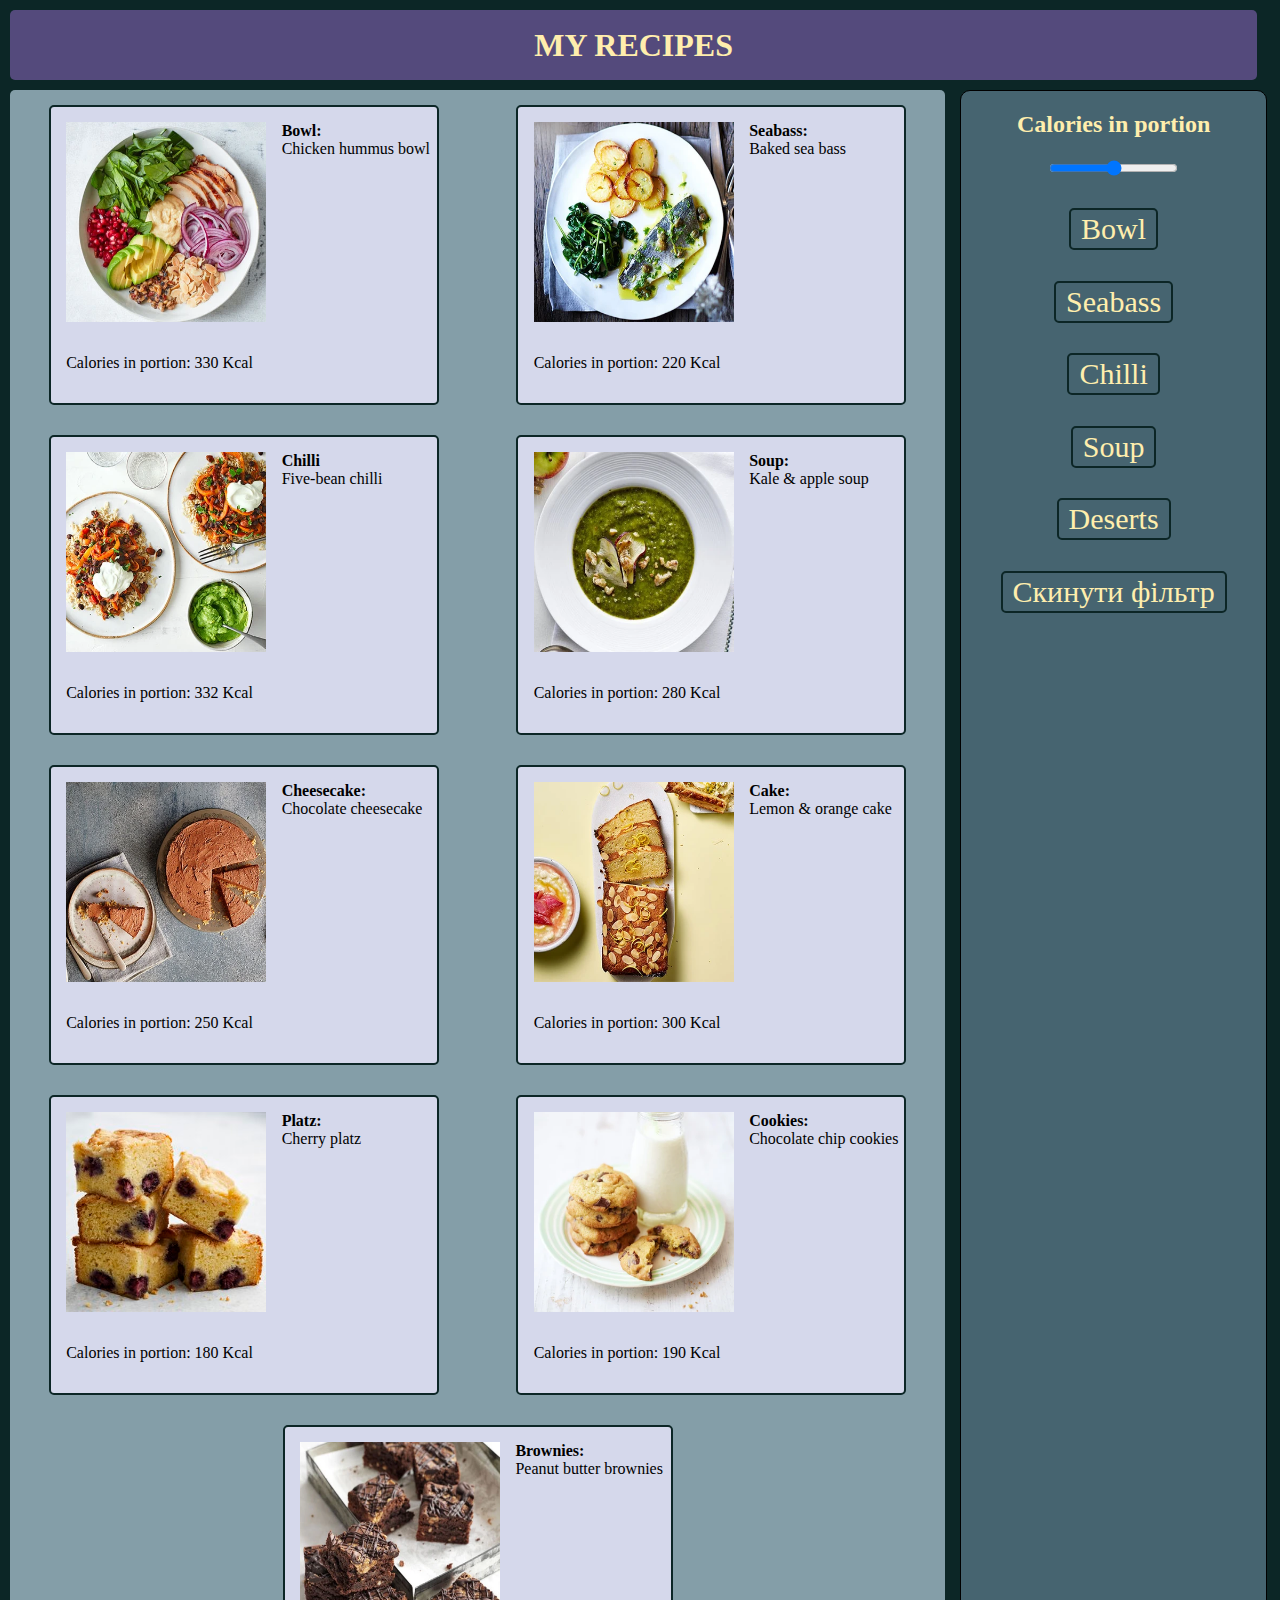
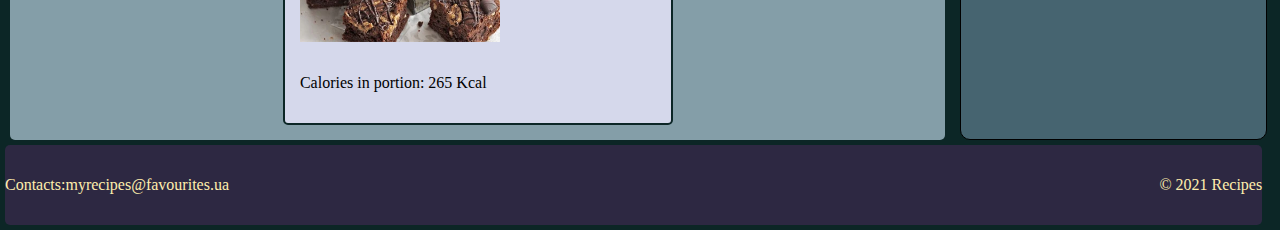
<file: index.html>
<!DOCTYPE html>
<html lang="en">
<head>
    <meta charset="UTF-8">
    <meta http-equiv="X-UA-Compatible" content="IE=edge">
    <meta name="viewport" content="width=device-width, initial-scale=1.0">
    <link rel="stylesheet" href="style.css">
    <title>My Recipes</title>
</head>
<body>
    <header>
        <h1>MY RECIPES</h1>
    </header>
    <div class="container">
        <input type="radio" name="food" id="bowl">
        <input type="radio" name="food" id="seabass">
        <input type="radio" name="food" id="chilli">
        <input type="radio" name="food" id="soup">
        <input type="radio" name="food" id="deserts">
        <input type="radio" name="food" id="reset">
        <div class="card bowl">
            <img src="images/bowl.jpg" alt="">
            <div class="desc"><span class="type">Bowl:</span><br>Chicken hummus bowl</div>
            <div class="calorie">Calories in portion: 330 Kcal</div>
        </div>
        <div class="card seabass">
            <img src="images/seabass.jpg" alt="">
            <div class="desc"><span class="type">Seabass:</span><br>Baked sea bass</div>
            <div class="calorie">Calories in portion: 220 Kcal</div>
        </div>
        <div class="card chilli">
            <img src="images/chilli.jpg" alt="">
            <div class="desc"><span class="type">Chilli</span><br>Five-bean chilli</div>
            <div class="calorie">Calories in portion: 332 Kcal</div>
        </div>
        <div class="card soup">
            <img src="images/soup.jpg" alt="">
            <div class="desc"><span class="type">Soup:</span><br>Kale & apple soup</div>
            <div class="calorie">Calories in portion: 280 Kcal</div>
        </div>
        <div class="card deserts">
            <img src="images/cheesecake.jpg" alt="">
            <div class="desc"><span class="type">Cheesecake:</span><br>Chocolate cheesecake</div>
            <div class="calorie">Calories in portion: 250 Kcal</div>
        </div>
        <div class="card deserts">
            <img src="images/cake.jpg" alt="">
            <div class="desc"><span class="type">Cake:</span><br>Lemon & orange cake</div>
            <div class="calorie">Calories in portion: 300 Kcal</div>
        </div>
        <div class="card deserts">
            <img src="images/platz.jpg" alt="">
            <div class="desc"><span class="type">Platz:</span><br>Cherry platz</div>
            <div class="calorie">Calories in portion: 180 Kcal</div>
        </div>
        <div class="card deserts">
            <img src="images/cookies.jpg" alt="">
            <div class="desc"><span class="type">Cookies:</span><br> Chocolate chip cookies</div>
            <div class="calorie">Calories in portion: 190 Kcal</div>
        </div>
        <div class="card deserts">
            <img src="images/brownies.jpg" alt="">
            <div class="desc"><span class="type">Brownies:</span><br>Peanut butter brownies</div>
            <div class="calorie">Calories in portion: 265 Kcal</div>
        </div>
    </div>
    <div class="filter">
        <h2>Calories in portion</h2>
        <input type="range" name="range" id="range">
        <label for="bowl">Bowl</label>
        <label for="seabass">Seabass</label>
        <label for="chilli">Chilli</label>
        <label for="soup">Soup</label>
        <label for="deserts">Deserts</label>
        <label for="reset">Скинути фільтр</label>
    </div>
    <footer>
        <span>Contacts: </span>
        <span>myrecipes@favourites.ua</span>
        <span class="copyright">© 2021 Recipes</span>
    </footer>
</body>
</html>
</file>
<file: style.css>
* {
  box-sizing: border-box;
}
body {
  margin: 0px;
  padding: 0px;
  display: grid;
  grid-template-columns: 75vw 24vw;
  grid-template-rows: 10vh auto 10vh;
  grid-template-areas:
    "header     header "
    "container filter"
    "footer footer ";
    background-color: #0C2626;
}

header {
  grid-area: header;
  display: flex;
  justify-content: center;
  align-items: center;
  color: #ffeead;
  background-color: #544A7C;
  margin: 10px;
  border-radius: 5px;
}
.container {
  grid-area: container;
  display: flex;
  flex-wrap: wrap;
  margin-left: 10px;
  margin-right: 15px;
  justify-content: space-around;
  background-color: #849EA8;
  border-radius: 5px;
}
.filter {
  grid-area: filter;
  border: 1px solid black;
  border-radius: 10px;
  display: flex;
  flex-direction: column;
  justify-content: flex-start;
  align-items: center;
  color: #ffeead;
  background-color: #466470;
}
footer {
  grid-area: footer;
  margin-top: 10px;
  display: flex;
  align-items: center;
  background-color: #2D2842;
  margin: 5px;
  border-radius: 5px;
  color: #ffeead;

}
.copyright {
  margin-left: auto;
}
.card {
  width: 390px;
  height: 300px;
  border: 2px solid #0C2626;
  border-radius: 5px;
  margin: 15px;
  display: flex;
  flex-wrap: wrap;
  background-color: #D5D8EB;
}
.card > img {
  align-self: flex-start;
  width: 200px;
  height: 200px;
  margin-top: 4%;
  margin-left: 4%;

}
.card > .desc {
  margin-left: 4%;
  margin-top: 4%;
}
.card > .calorie {
  margin-left: 4%;
  
}
[type="radio"] {
  display: none;
}
#bowl:checked ~ div:not(.bowl) {
  display: none;
}
#soup:checked ~ div:not(.soup) {
  display: none;
}
#chilli:checked ~ div:not(.chilli) {
  display: none;
}
#seabass:checked ~ div:not(.seabass) {
  display: none;
}
#deserts:checked ~ div:not(.deserts) {
  display: none;
}
.filter > label {
  color: #ffeead;;
  padding: 2px 10px;
  border-radius: 5px;
  border: 2px solid #0C2626;
  margin-top: 10%;
  font-size: 30px;
}
.type {
  font-weight: bold;
}
@media (min-width: 731px) and (max-width: 1240px) {
  body {
    grid-template-columns: 100vw;
    grid-template-rows: 10vh auto auto 10vh;
    grid-template-areas:
      "header"
      "filter"
      "container"
      "footer";
    overflow-x: hidden;
  }
  header {
    margin-right: 3%;
    margin-left: 2%;
  }
  .filter > h2,
  .filter > [type="range"] {
    display: none;
  }
  .card > .calorie {
    display: none;
  }
  .filter {
    flex-direction: row;
    flex-wrap: wrap;
    margin: 15px;
    justify-content: center;
  }
  .filter > label {
    margin-top: 0;
    margin: 5px;
    font-size: 24px;
  }
  .card {
    width: 250px;
    height: 270px;
    border: 1px solid black;
    border-radius: 5px;
    margin: 15px;
    display: flex;
    flex-wrap: wrap;
    flex-direction: column;
  }
  .card > .desc {
    margin-left: 15px;
    margin-top: 15px;
  }
  .card > img {
    width: 100%;
    height: 80%;
    margin-top: 0;
    margin-left: 0;

  }
  footer {
    flex-direction: column;
    align-items: flex-start;
    margin-left: 25px;
  }
  footer .copyright {
    margin-right: 25px;
  }
  .container {
    justify-content: center;
  }
}
@media (min-width: 360px) and (max-width: 730px) {
  body {
    grid-template-columns: 100vw;
    grid-template-rows: 10vh auto auto 10vh;
    grid-template-areas:
      "header"
      "filter"
      "container"
      "footer";
    overflow-x: hidden;
  }
  header {
    margin-right: 3%;
    margin-left: 2%;
  }
  .container {
    justify-content: center;
  }
  .filter {
    flex-direction: row;
    flex-wrap: wrap;
    margin-bottom: 2%;
    margin-right: 3%;
    margin-left: 2%;
    justify-content: center;
  }
  .filter > h2,
  .filter > [type="range"] {
    display: none;
  }
  .filter > label {
    margin-top: 0;
    margin: 5px;
    font-size: 24px;
  }
  .card > .desc,
  .card > .calorie {
    display: none;
  }
  .card > img {
    width: 100%;
    height: 100%;
    margin-top: 0;
    margin-left: 0;
  }
  footer {
    flex-direction: column;
    align-items: flex-start;
    margin-left: 25px;
  }
  .copyright {
    margin-left: 0;
  }
}
</file>
